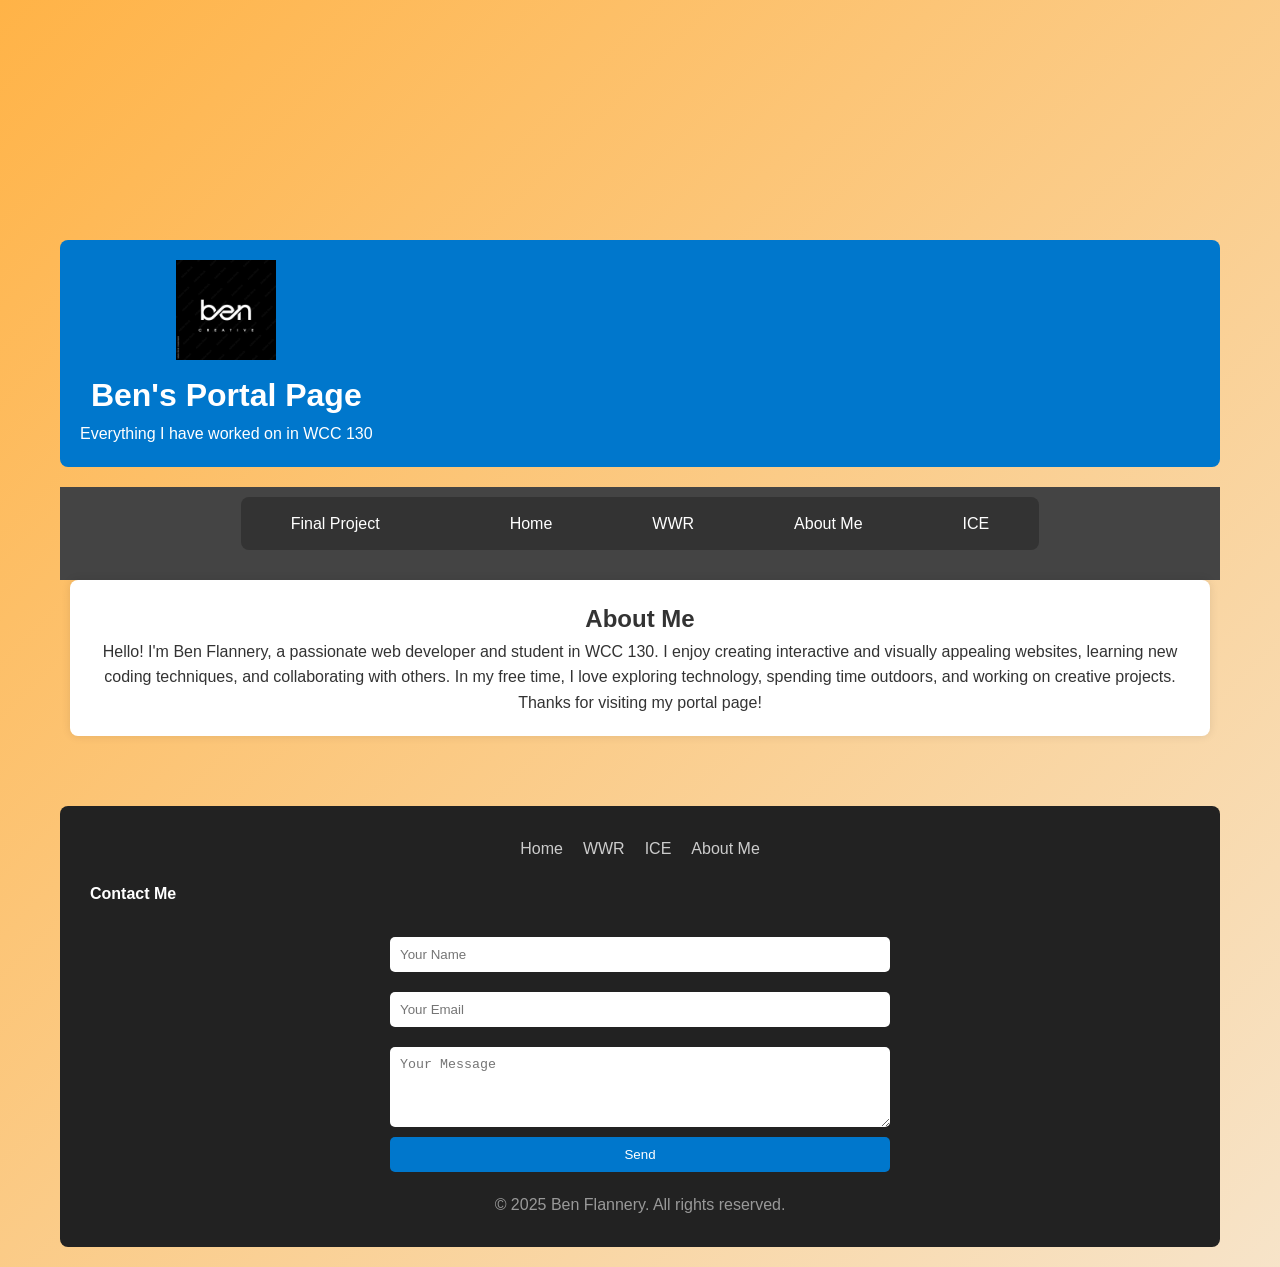
<file: index.html>
<!DOCTYPE html>
<html lang="en">
<head>
    <meta charset="UTF-8">
    <meta name="viewport" content="width=device-width, initial-scale=1.0">
    <title>Ben's Portal Page</title>
    <link rel="stylesheet" href="styles/style.css">
    
    <style>
        * {
            box-sizing: border-box;
            margin: 0;
            padding: 0;
        }

        body {
            font-family: 'Segoe UI', Tahoma, Geneva, Verdana, sans-serif;
            background-color: #f4f4f4;
            color: #333;
            line-height: 1.6;
        }

        body {
    font-family: 'Segoe UI', Tahoma, Geneva, Verdana, sans-serif;
    background: linear-gradient(-45deg, #0077cc, #00c6ff, #f4f4f4, #ffb347);
    background-size: 400% 400%;
    animation: gradientBG 15s ease infinite;
    color: #333;
    line-height: 1.6;
    min-height: 100vh;
    padding-top: 220px;
}

@keyframes gradientBG {
    0% {background-position: 0% 50%;}
    50% {background-position: 100% 50%;}
    100% {background-position: 0% 50%;}
}

/* Hero image section */
.hero-image {
    position: fixed;
    top: 0;
    left: 0;
    width: 100vw;
    height: 200px;
    object-fit: cover;
    z-index: -1;
    filter: brightness(0.7);
}

        #wrapper {
            max-width: 1200px;
            margin: auto;
            padding: 20px;
        }

        header {
            background: #0077cc;
            color: white;
            padding: 20px;
            text-align: center;
            border-radius: 8px;
            margin-bottom: 20px;
        }

        header img {
            max-width: 100px;
            display: block;
            margin: 0 auto 10px;
        }

        nav ul {
            display: flex;
            justify-content: center;
            background-color: #333;
            list-style: none;
            border-radius: 8px;
            margin-bottom: 20px;
        }

        nav ul li {
            margin: 0 15px;
        }

        nav ul li a {
            color: white;
            text-decoration: none;
            padding: 14px 20px;
            display: block;
        }

        nav ul li a:hover {
            background-color: #555;
            border-radius: 5px;
        }

        main {
            display: grid;
            grid-template-columns: repeat(auto-fit, minmax(300px, 1fr));
            gap: 20px;
            margin-bottom: 30px;
        }

        section {
            background: white;
            padding: 20px;
            border-radius: 8px;
            box-shadow: 0 0 10px rgba(0, 0, 0, 0.1);
        }

        section img {
            width: 100%;
            border-radius: 5px;
            margin-bottom: 15px;
        }

        footer {
            background-color: #222;
            color: white;
            padding: 30px;
            border-radius: 8px;
        }

        footer ul {
            list-style: none;
            padding: 0;
            display: flex;
            flex-wrap: wrap;
            justify-content: center;
            margin-bottom: 20px;
        }

        footer ul li {
            margin: 0 10px;
        }

        footer ul li a {
            color: #ccc;
            text-decoration: none;
        }

        footer ul li a:hover {
            color: white;
        }

        footer form {
            max-width: 500px;
            margin: 20px auto;
            display: flex;
            flex-direction: column;
        }

        footer form input,
        footer form textarea {
            padding: 10px;
            margin: 10px 0;
            border: none;
            border-radius: 5px;
        }

        footer form button {
            padding: 10px;
            background-color: #0077cc;
            color: white;
            border: none;
            border-radius: 5px;
            cursor: pointer;
        }

        footer p {
            text-align: center;
            margin-top: 20px;
            color: #999;
        }

/* Add this CSS to your <style> section for dropdown styling */
.dropdown {
    position: relative;
    display: inline-block;
}

.dropbtn {
    color: white;
    text-decoration: none;
    padding: 14px 20px;
    display: block;
    background: none;
    border: none;
    cursor: pointer;
}

.dropdown-content {
    display: none;
    position: absolute;
    background-color: #333;
    min-width: 220px;
    box-shadow: 0 8px 16px rgba(0,0,0,0.2);
    z-index: 1;
    border-radius: 0 0 8px 8px;
}

.dropdown-content a {
    color: white;
    padding: 12px 16px;
    text-decoration: none;
    display: block;
    border-bottom: 1px solid #555;
}

.dropdown-content a:last-child {
    border-bottom: none;
}

.dropdown:hover .dropdown-content {
    display: block;
}

.dropdown-content a:hover {
    background-color: #555;
}

</style>
</head>
<body>
    <div id="wrapper">
        <header>
            <div class="header-flex">
            <img src="images/bencreative.png" alt="Ben's Logo">
            <div class="header-text">
            <h1>Ben's Portal Page</h1>
            <p>Everything I have worked on in WCC 130</p>
        </div>
        </div>
        </header>

<nav>
     <ul>
        <li><a href="Finalproject.html">Final Project</a><li></li></a></li>
        <li><a href="index.html">Home</a></li>
        <li><a href="wwr/index.html">WWR</a></li>
        <li><a href="aboutme.html">About Me</a></li>
        <li class="dropdown">
            <a href="ice/index.html" class="dropbtn">ICE</a>
            <div class="dropdown-content">
                <a href="ice/gallery.html">Gallery Project</a>
                <a href="ice/positioning.html">Positioning Project</a>
                <a href="ice/grid_flags.html">Grid Flags Project</a>
                <a href="ice/signup.html">Signup Project</a>
                <a href="ice/prophet_cards.html">Prophet Cards</a>
                <a href="ice/favorite_devo.html">Favorite Devo</a>
                <a href="ice/fathersday.html">Fathers Day</a>
                <a href="ice/apostle-spotlight.html">Apostle Spotlight</a>
            </div>
        </li>
     </ul>
</nav>

<main>
    <section id="about-me">
        <h2>About Me</h2>
        <p>
            Hello! I'm Ben Flannery, a passionate web developer and student in WCC 130. I enjoy creating interactive 
            and visually appealing websites, learning new coding techniques, and collaborating with others. In my free time, I love exploring technology, 
            spending time outdoors, and working on creative projects. Thanks for visiting my portal page!
        </p>
    </section>
</main>


        <footer>
            <ul>
                <li><a href="index.html">Home</a></li>
                <li><a href="wwr/index.html">WWR</a></li>
                <li><a href="ice/index.html">ICE</a></li>
                <li><a href="aboutme.html">About Me</a></li>
            </ul>

            <h4>Contact Me</h4>
            <form>
                <input type="text" placeholder="Your Name" required>
                <input type="email" placeholder="Your Email" required>
                <textarea placeholder="Your Message" rows="4" required></textarea>
                <button type="submit">Send</button>
            </form>

            <p>&copy; 2025 Ben Flannery. All rights reserved.</p>
        </footer>
    </div>
</body>
</html>
</file>
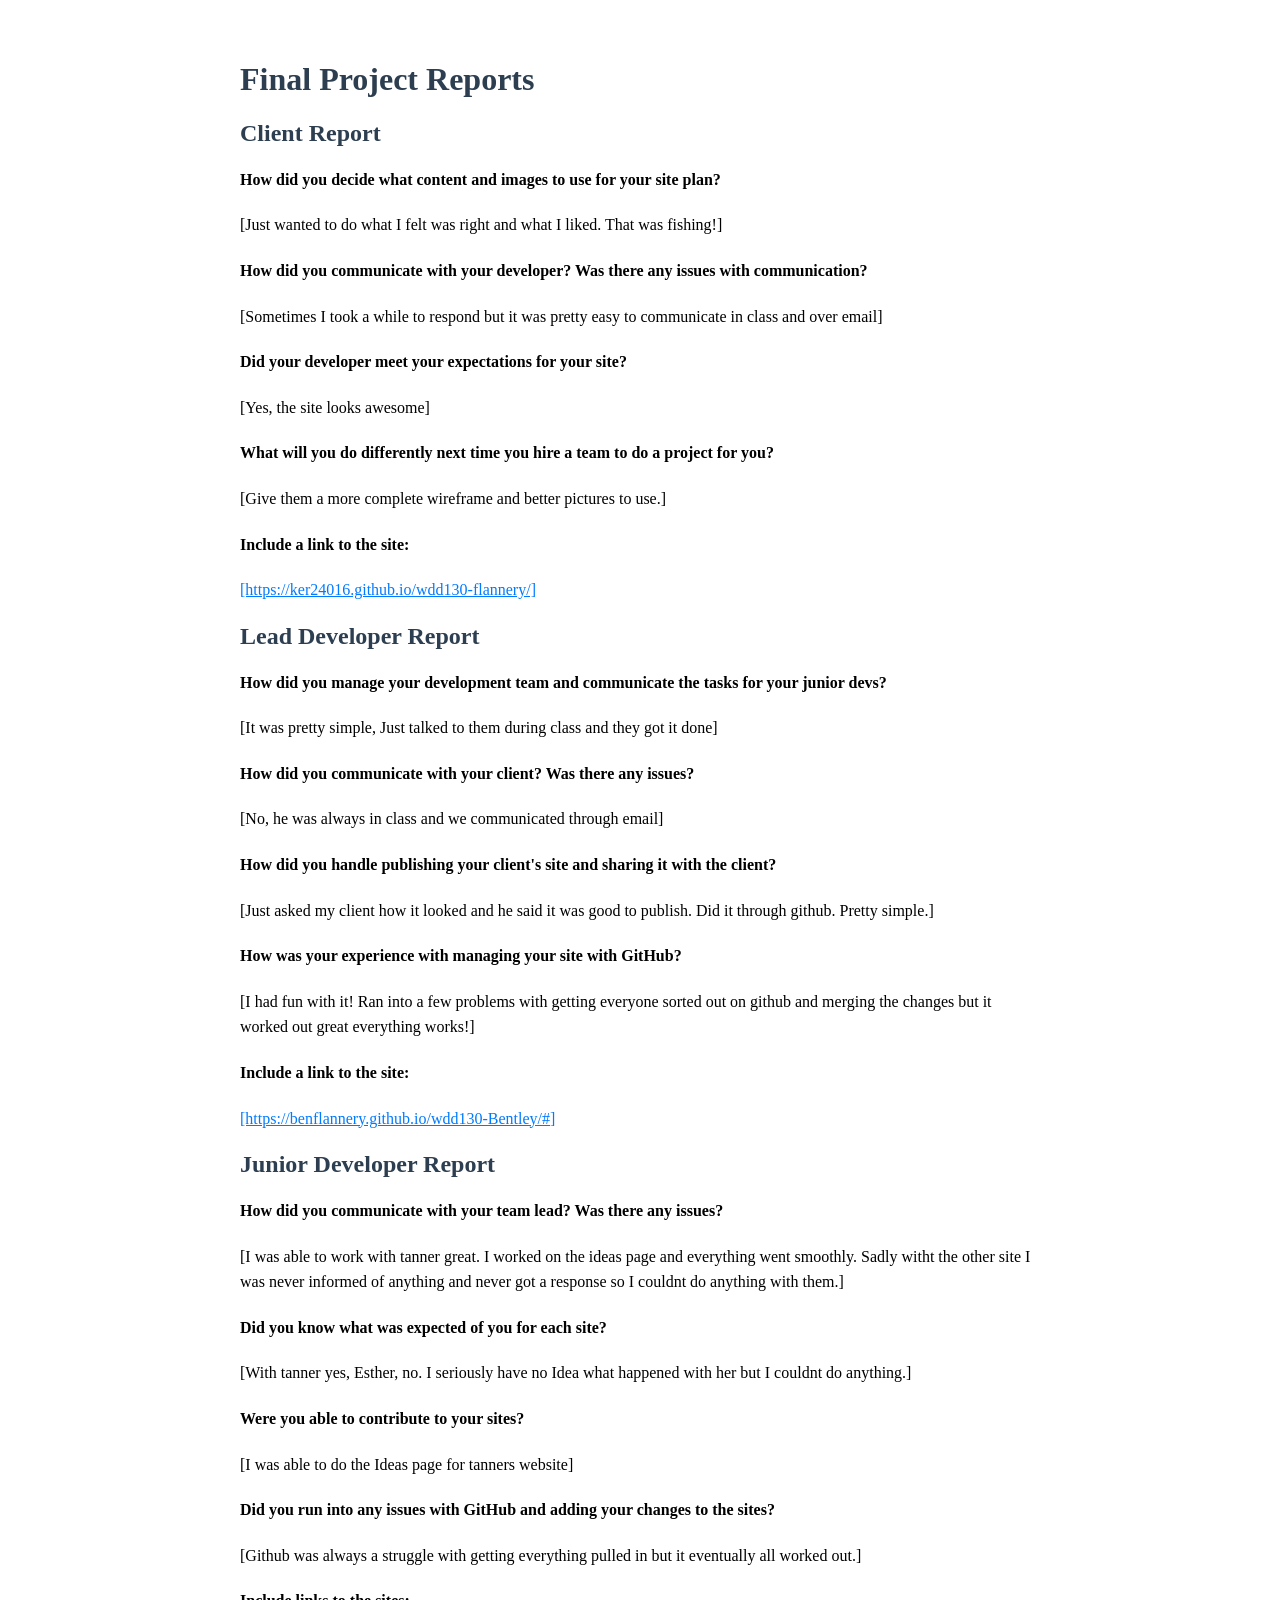
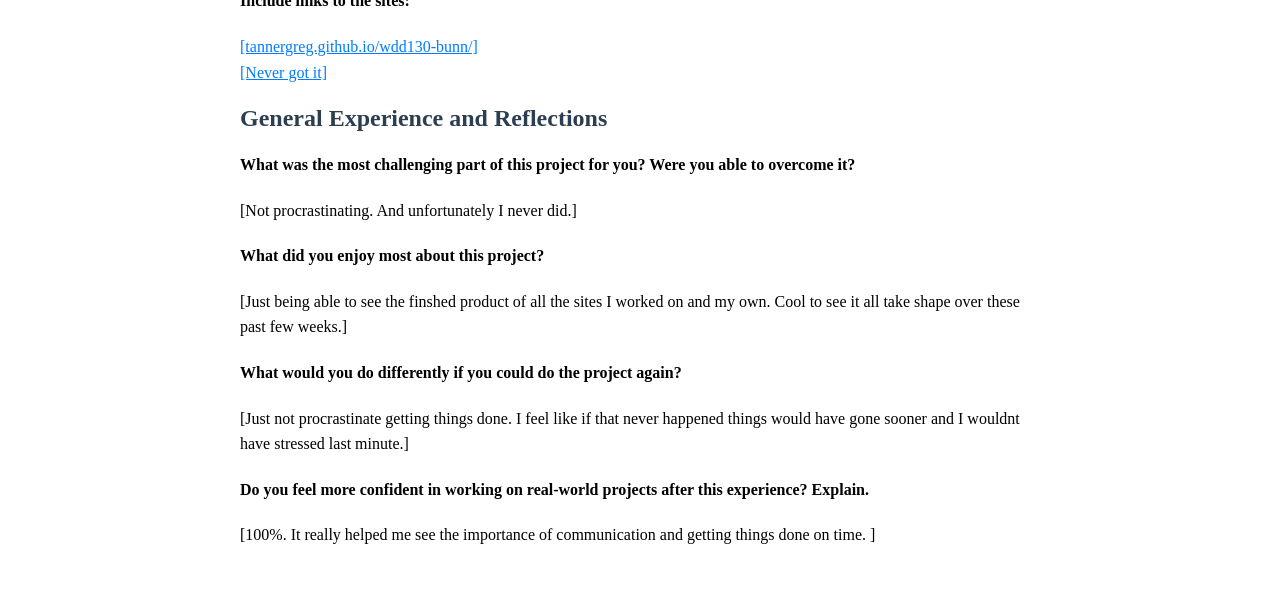
<file: Finalproject.html>
<!DOCTYPE html>
<html lang="en">
<head>
  <meta charset="UTF-8" />
  <meta name="viewport" content="width=device-width, initial-scale=1.0"/>
  <title>Client Report</title>
  <style>
    body {
      font-family: Georgia, serif;
      max-width: 800px;
      margin: 0 auto;
      padding: 40px;
      background-color: #ffffff;
    }
    h1, h2 {
      color: #2c3e50;
    }
    p {
      line-height: 1.6;
      margin-bottom: 20px;
    }
    a {
      color: #007BFF;
    }
  </style>
</head>
<body>
  <h1>Final Project Reports</h1>

  <h2>Client Report</h2>
  <p><strong>How did you decide what content and images to use for your site plan?</strong></p>
  <p>[Just wanted to do what I felt was right and what I liked. That was fishing!]</p>

  <p><strong>How did you communicate with your developer? Was there any issues with communication?</strong></p>
  <p>[Sometimes I took a while to respond but it was pretty easy to communicate in class and over email]</p>

  <p><strong>Did your developer meet your expectations for your site?</strong></p>
  <p>[Yes, the site looks awesome]</p>

  <p><strong>What will you do differently next time you hire a team to do a project for you?</strong></p>
  <p>[Give them a more complete wireframe and better pictures to use.]</p>

  <p><strong>Include a link to the site:</strong></p>
  <p><a href="#">[https://ker24016.github.io/wdd130-flannery/]</a></p>

  <h2>Lead Developer Report</h2>
  <p><strong>How did you manage your development team and communicate the tasks for your junior devs?</strong></p>
  <p>[It was pretty simple, Just talked to them during class and they got it done]</p>

  <p><strong>How did you communicate with your client? Was there any issues?</strong></p>
  <p>[No, he was always in class and we communicated through email]</p>

  <p><strong>How did you handle publishing your client's site and sharing it with the client?</strong></p>
  <p>[Just asked my client how it looked and he said it was good to publish. Did it through github. Pretty simple.]</p>

  <p><strong>How was your experience with managing your site with GitHub?</strong></p>
  <p>[I had fun with it! Ran into a few problems with getting everyone sorted out on github and merging the changes but it 
    worked out great everything works!]</p>

  <p><strong>Include a link to the site:</strong></p>
  <p><a href="#">[https://benflannery.github.io/wdd130-Bentley/#]</a></p>

  <h2>Junior Developer Report</h2>
  <p><strong>How did you communicate with your team lead? Was there any issues?</strong></p>
  <p>[I was able to work with tanner great. I worked on the ideas page and everything went smoothly. Sadly witht the other
    site I was never informed of anything and never got a response so I couldnt do anything with them.]</p>

  <p><strong>Did you know what was expected of you for each site?</strong></p>
  <p>[With tanner yes, Esther, no. I seriously have no Idea what happened with her but I couldnt do anything.]</p>

  <p><strong>Were you able to contribute to your sites?</strong></p>
  <p>[I was able to do the Ideas page for tanners website]</p>

  <p><strong>Did you run into any issues with GitHub and adding your changes to the sites?</strong></p>
  <p>[Github was always a struggle with getting everything pulled in but it eventually all worked out.]</p>

  <p><strong>Include links to the sites:</strong></p>
  <p><a href="#">[tannergreg.github.io/wdd130-bunn/]</a><br><a href="#">[Never got it]</a></p>

  <h2>General Experience and Reflections</h2>
  <p><strong>What was the most challenging part of this project for you? Were you able to overcome it?</strong></p>
  <p>[Not procrastinating. And unfortunately I never did.]</p>

  <p><strong>What did you enjoy most about this project?</strong></p>
  <p>[Just being able to see the finshed product of all the sites I worked on and my own. Cool to see it all take shape over these past few weeks.]</p>

  <p><strong>What would you do differently if you could do the project again?</strong></p>
  <p>[Just not procrastinate getting things done. I feel like if that never happened things would have gone sooner and I wouldnt have stressed last minute.]</p>

  <p><strong>Do you feel more confident in working on real-world projects after this experience? Explain.</strong></p>
  <p>[100%. It really helped me see the importance of communication and getting things done on time. ]</p>
</body>
</html>
</file>
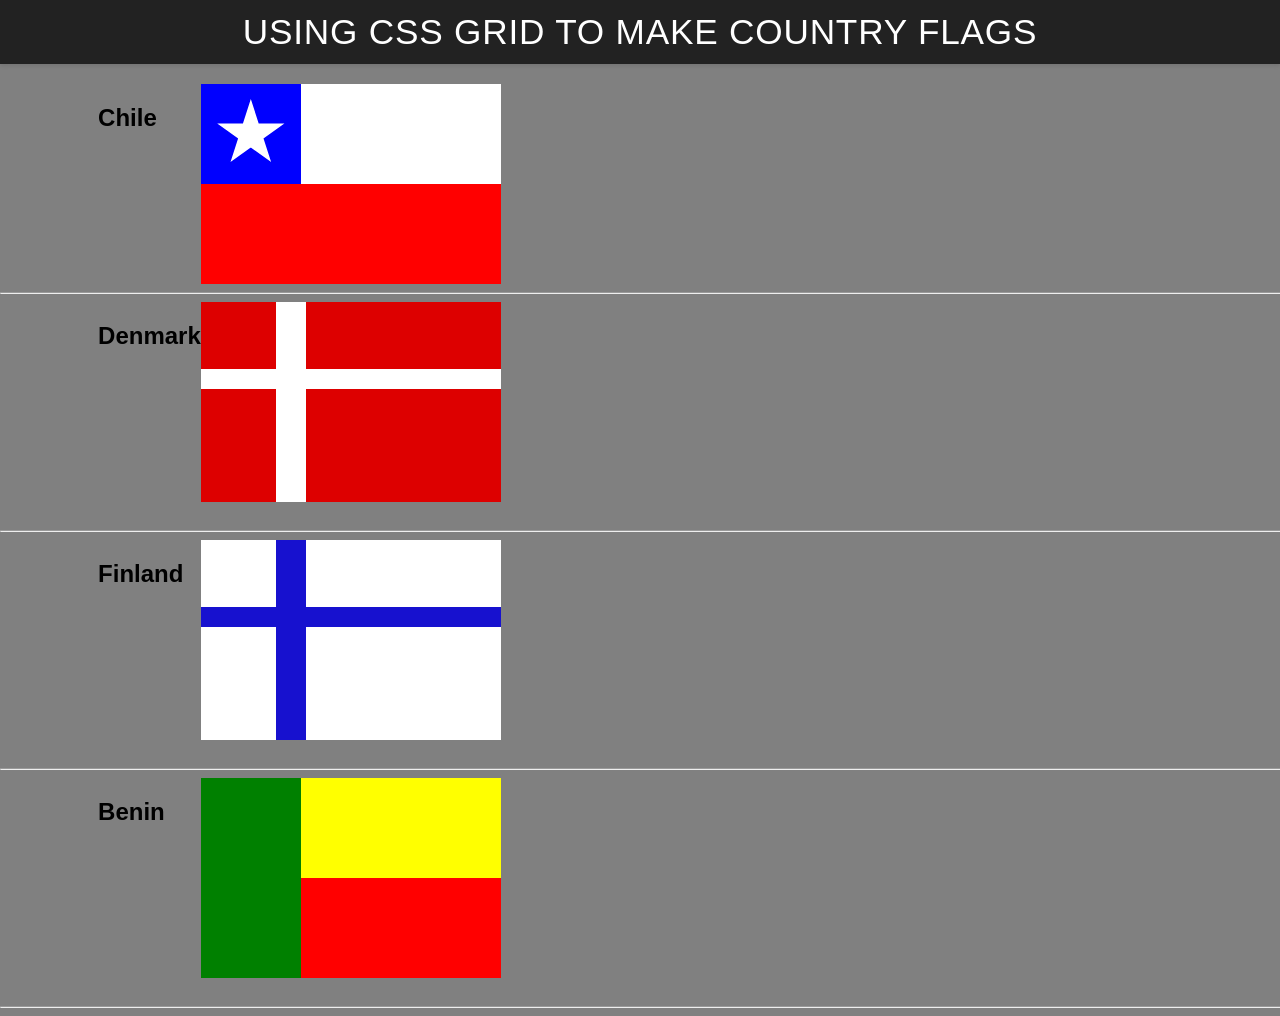
<file: flags.html>
<!DOCTYPE html>
<html lang="en">

<head>
    <meta charset="UTF-8">
    <meta name="viewport" content="width=device-width, initial-scale=1.0">
    <title>Flag</title>
    <style>
        body {
            margin: 0;
            font-family: 'Helvetica Neue', sans-serif;
            background-color: gray;
        }

        header {
            background-color: #222;
            color: #fff;
            padding: 0.75rem 1.5rem;
            display: flex;
            align-items: center;
            justify-content: center;
            font-size: 1.1rem;
            letter-spacing: 0.05rem;
            text-transform: uppercase;
            box-shadow: 0 2px 4px rgba(0, 0, 0, 0.1);
        }

        header h1 {
            margin: 0;

            font-weight: 400;
        }
        main {
            display: grid;
            grid-template-columns: .1fr .1fr 1fr .1fr;
            margin-top: 20px;
        }
        hr {
            width: 100%;
            grid-column: 1 / 5;
        }
        h2 {
            grid-column: 2/3;
        }

        #blue {
            background: blue;
            grid-column: 1 / 2;
            display: grid;
            align-items: center;
            justify-items: center;
        }

        #white {
            background: white;
            grid-column: 2 / 4;
        }

        #red {
            background: red;
            grid-column: 1 / 4;
        }

        #chile {
            display: grid;
            grid-template-columns: 1fr 1fr 1fr;
            grid-template-rows: 1fr 1fr;
            height: 200px;
            width: 300px;
        }

        .star {
            width: 70px;
            aspect-ratio: 1;
            background: white;
            clip-path: polygon(50% 0, 79% 90%, 2% 35%, 98% 35%, 21% 90%);
        }

        #denmark {
            display: grid;
            grid-template-columns: 1fr 0.4fr 2.6fr;
            grid-template-rows: 1fr 0.3fr 1.7fr;
            height: 200px;
            width: 300px;
            margin-bottom: 20px;
        }
        .dred {
            background: #d00;
        }
        .dwhite {
            background: #fff;
        }
        .dred1 { grid-column: 1 / 2; grid-row: 1 / 2; }
        .dred2 { grid-column: 1 / 2; grid-row: 2 / 4; }
        .dred3 { grid-column: 2 / 4; grid-row: 3 / 4; }
        .dred4 { grid-column: 3 / 4; grid-row: 1 / 3; }
        .dwhite1 { grid-column: 2 / 3; grid-row: 1 / 4; }
        .dwhite2 { grid-column: 1 / 4; grid-row: 2 / 3; }


         #finland {
    display: grid;
    grid-template-columns: 1fr 0.4fr 2.6fr;
    grid-template-rows: 1fr 0.3fr 1.7fr;
    height: 200px;
    width: 300px;
    margin-bottom: 20px;
    position: relative;
}
.fwhite-bg {
    background: #fff;
    grid-column: 1 / 4;
    grid-row: 1 / 4;
    z-index: 1;
}
.fblue-vert {
    background: rgb(23, 17, 207);
    grid-column: 2 / 3;
    grid-row: 1 / 4;
    z-index: 2;
}
.fblue-horiz {
    background: rgb(23, 17, 207);
    grid-column: 1 / 4;
    grid-row: 2 / 3;
    z-index: 2;
}

        #benin {
            display: grid;
            grid-template-columns: 1fr 2fr;
            grid-template-rows: 1fr 1fr;
            height: 200px;
            width: 300px;
            margin-bottom: 20px;
        }

        #bgreen {
            background: green;
            grid-column: 1 / 2;
            grid-row: 1 / 3;
        }

        #byellow {
            background: yellow;
            grid-column: 2 / 3;
            grid-row: 1 / 2;
        }

        #bred {
            background: red;
            grid-column: 2 / 3;
            grid-row: 2 / 3;
        }
</style>
    </style>
</head>

<body>
    <header>
        <h1>Using CSS Grid to make Country Flags</h1>
    </header>
    <main>
        <h2>Chile</h2>
        <div id="chile">
            <div id="blue">
                <div class="star"></div>
            </div>
            <div id="white"></div>
            <div id="red"></div>
        </div>
        <hr>

        <h2>Denmark</h2>
        <div id="denmark">
            <div class="dred dred1"></div>
            <div class="dred dred2"></div>
            <div class="dred dred3"></div>
            <div class="dred dred4"></div>
            <div class="dwhite dwhite1"></div>
            <div class="dwhite dwhite2"></div>

        </div>
        <hr>

        <h2>Finland</h2>
        <div id="finland">
        <div id="finland">
    <div class="fwhite-bg"></div>
    <div class="fblue-vert"></div>
    <div class="fblue-horiz"></div>
        </div>
        </div>
        <hr>

        <h2>Benin</h2>
        <div id="benin">
            <div id="bgreen"></div>
            <div id="byellow"></div>
            <div id="bred"></div>
        </div>
        <hr>
    </main>
</body>

</html>
</file>
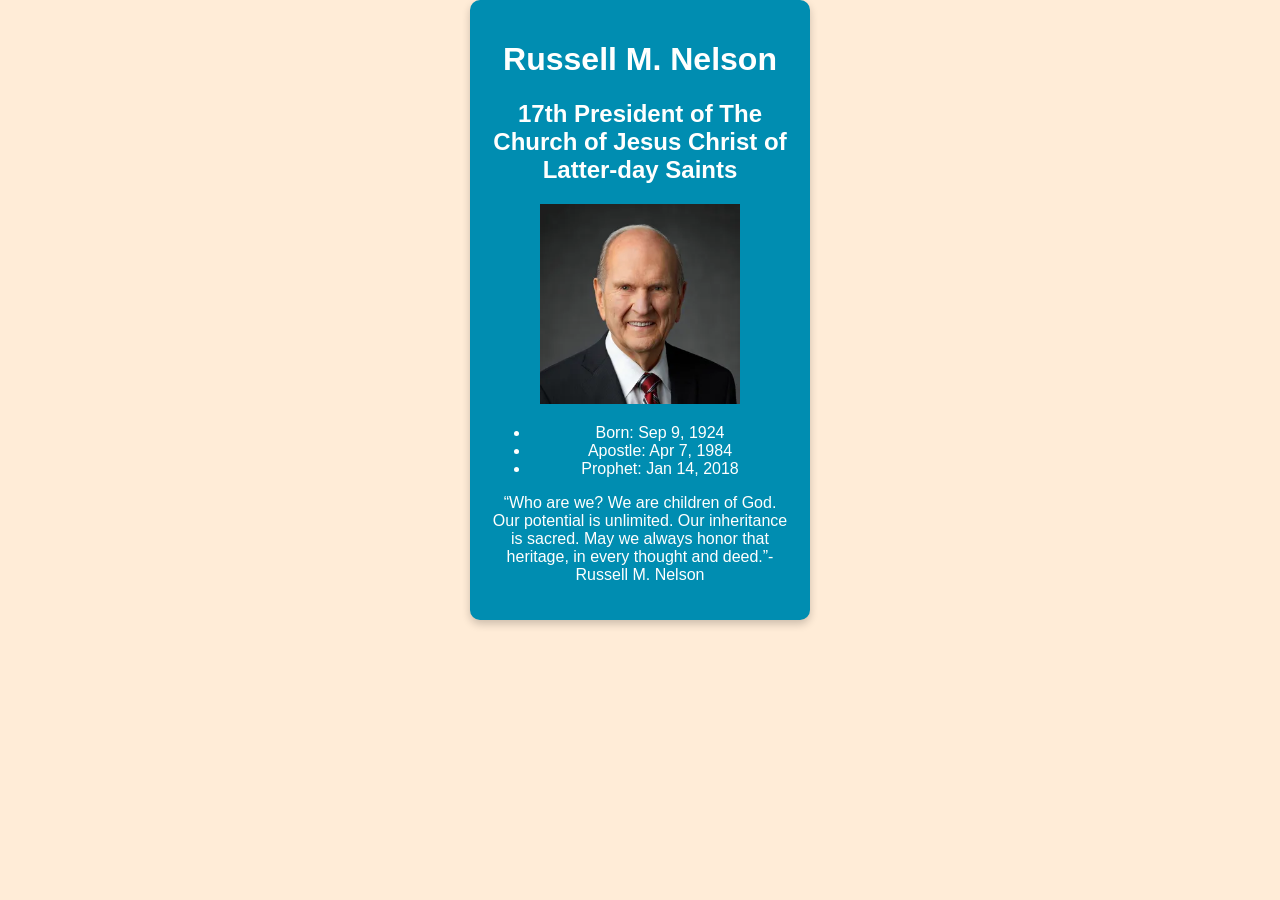
<file: nelson.html>
<!DOCTYPE html>
<html lang="en">
<head>
    <meta charset="UTF-8">
    <meta name="viewport" content="width=device-width, initial-scale=1.0">
    <title>Russell M. Nelson</title>
    <style>
        /* Insert styles here, this is called an internal stylesheet  */
        body {
            background: #ffecd7;
            font-family: Arial, sans-serif;
            align-items: center;
            margin: 0;
        }

        .card {
            background: #008db1;
            border-radius: 10px;
            box-shadow: 0 4px 8px rgba(0, 0, 0, 0.2);
            padding: 20px;
            text-align: center;
            width: 300px;
            margin: auto;
            color: #fffffe;
        }

    </style>
</head>
<body>

    <div id="wrapper">
        <div class="card">
            <h1>Russell M. Nelson</h1>
            <h2>17th President of The Church of Jesus Christ of Latter-day Saints</h2>
            <img src="images/russell_nelson.png" alt="Russell M. Nelson" style="width: 200px; height: auto;">

        <main>
            <ul>
                <li> Born: Sep 9, 1924</li>
                <li> Apostle: Apr 7, 1984</li>
                <li> Prophet: Jan 14, 2018</li>
            </ul>
        </main>

            <p>“Who are we? We are children of God. Our potential 
                is unlimited. Our inheritance is sacred. May we always
                honor that heritage, in every thought and deed.”- Russell M. Nelson
            </p>
        </div>
    </div>
</body>
</html>
</file>
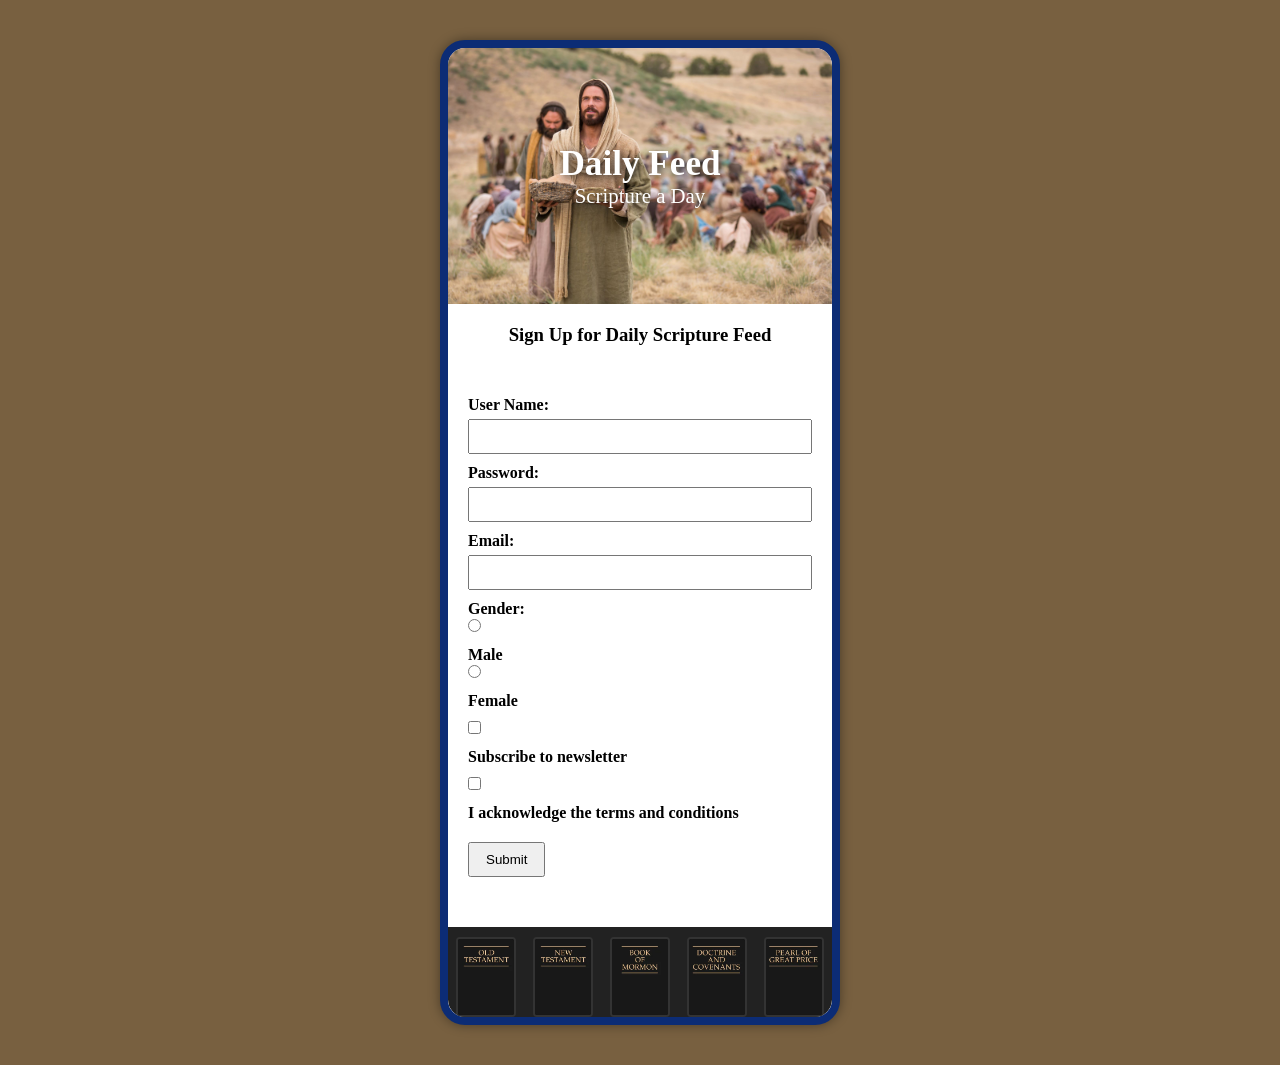
<file: signup.html>
<!DOCTYPE html>
<html lang="en">

<head>
  <meta charset="UTF-8" />
  <meta name="viewport" content="width=device-width, initial-scale=1.0" />
  <title>Daily Feed Sign Up</title>
  <style>
    * {
      margin: 0;
      box-sizing: border-box;
    }

    body {
      background: rgb(120, 96, 64);
      font-family: Georgia, serif;
    }

    #formContainer {
      width: 400px;
      margin: 40px auto;
      border: 8px solid #0c2c75;
      background-color: white;
      border-radius: 25px;
      overflow: hidden;
      box-shadow: 0px 0px 12px rgba(0, 0, 0, 0.4);
      position: relative;
      padding-bottom: 120px; /* space for book row */
    }

    .form-header {
      position: relative;
      width: 100%;
      height: auto;
      

    }

    .form-header img {
      width: 100%;
      height: auto;
      display: block;
      

    }

    .header-text {
      position: absolute;
      top: 0;
      left: 0;
      width: 100%;
      height: 100%;
      color: white;
      text-shadow: 2px 2px 8px #222;
      display: flex;
      flex-direction: column;
      align-items: center;
      justify-content: center;
    }

    .header-text h1 {
      font-size: 2.2em;
      margin: 0;
      font-weight: bold;
    }

    .header-text h2 {
      font-size: 1.3em;
      margin: 0;
      font-weight: normal;
    }

    h3 {
      text-align: center;
      margin: 20px 0;
      font-weight: bold;
    }

    form {
      padding: 20px;
    }

    label {
      display: block;
      margin-top: 10px;
      font-weight: bold;
    }

    input[type="text"],
    input[type="password"],
    input[type="email"] {
      width: 100%;
      padding: 8px;
      margin-top: 5px;
    }

    input[type="radio"],
    input[type="checkbox"] {
      margin-right: 5px;
    }

    section {
      margin-top: 10px;
    }

    button[type="submit"] {
      padding: 8px 16px;
      margin-top: 10px;
    }

    #closeBtn {
      position: absolute;
      top: 10px;
      left: 10px;
      background: white;
      border: none;
      font-size: 16px;
      font-weight: bold;
      padding: 5px 10px;
      cursor: pointer;
    }

    #output {
      max-width: 600px;
      margin: 20px auto;
      color: white;
      font-family: Georgia, serif;
    }

    #output ul {
      padding-left: 20px;
    }

    #output li {
      margin-bottom: 5px;
    }

    .book-row {
      display: flex;
      justify-content: space-between;
      align-items: flex-end;
      position: absolute;
      bottom: 0;
      left: 0;
      width: 100%;
      background: #222;
      padding: 10px 0 0 0;
      border-bottom-left-radius: 17px;
      border-bottom-right-radius: 17px;
    }

    .book {
      display: flex;
      flex-direction: column;
      align-items: center;
      width: 20%;
    }

    .book img {
      width: 60px;
      height: 80px;
      object-fit: cover;
      border: 2px solid #333;
      border-radius: 4px;
      background: #111;
    }

    .book span {
      color: #e2b76a;
      font-size: 0.8em;
      text-align: center;
      margin-top: 4px;
      font-family: 'Georgia', serif;
      font-weight: bold;
      letter-spacing: 0.5px;
    }
  </style>
</head>

<body>
  <div id="formContainer">
    <button type="button" id="closeBtn">X</button>
    <div class="form-header">
      <img src="images/jesus_feeds_5000.jpeg" alt="Daily Feed Banner" />
      <div class="header-text">
        <h1>Daily Feed</h1>
        <h2>Scripture a Day</h2>
      </div>
    </div>
    <h3>Sign Up for Daily Scripture Feed</h3>
    <form id="myForm">
      <label for="username">User Name:</label>
      <input type="text" id="username" name="username" required />

      <label for="password">Password:</label>
      <input type="password" id="password" name="password" required />

      <label for="email">Email:</label>
      <input type="email" id="email" name="email" required />

      <label>Gender:</label>
      <div>
        <input type="radio" id="male" name="gender" value="male" required />
        <label for="male">Male</label>
        <input type="radio" id="female" name="gender" value="female" required />
        <label for="female">Female</label>
      </div>

      <section>
        <input type="checkbox" id="newsletter" name="newsletter" />
        <label for="newsletter">Subscribe to newsletter</label>
      </section>

      <section>
        <input type="checkbox" id="conditions" name="conditions" required />
        <label for="conditions">I acknowledge the terms and conditions</label>
      </section>

      <section>
        <button type="submit">Submit</button>
      </section>
    </form>

    <div class="book-row">
      <div class="book">
        <img src="images/old_testament.webp" alt="Old Testament" />
      </div>
      <div class="book">
        <img src="images/new_testament.webp" alt="New Testament" />
      </div>
      <div class="book">
        <img src="images/book_of_mormon.webp" alt="Book of Mormon" />
      </div>
      <div class="book">
        <img src="images/doctrine_and_covenants.webp" alt="Doctrine and Covenants" />
      </div>
      <div class="book">
        <img src="images/pearl_of_great_price.webp" alt="Pearl of Great Price" />
      </div>
    </div>
  </div>

  <div id="output"></div>

  <script>
    document.getElementById("closeBtn").addEventListener("click", function () {
      document.getElementById("formContainer").style.display = "none";
    });

    const form = document.getElementById("myForm");
    const output = document.getElementById("output");

    form.addEventListener("submit", function (event) {
      event.preventDefault();

      const formData = new FormData(form);
      const entries = [];

      for (const [key, value] of formData.entries()) {
        if (key === "password") {
          entries.push(`<strong>${key}</strong>: ${value} (you should probably encrypt the password)`);
        } else {
          entries.push(`<strong>${key}</strong>: ${value}`);
        }
      }

      output.innerHTML = `
        <br>
        <h3>Here is the data that would be sent to the server:</h3>
        <ul>
          ${entries.map(item => `<li>${item}</li>`).join("")}
        </ul>
      `;
    });
  </script>
</body>

</html>
</file>
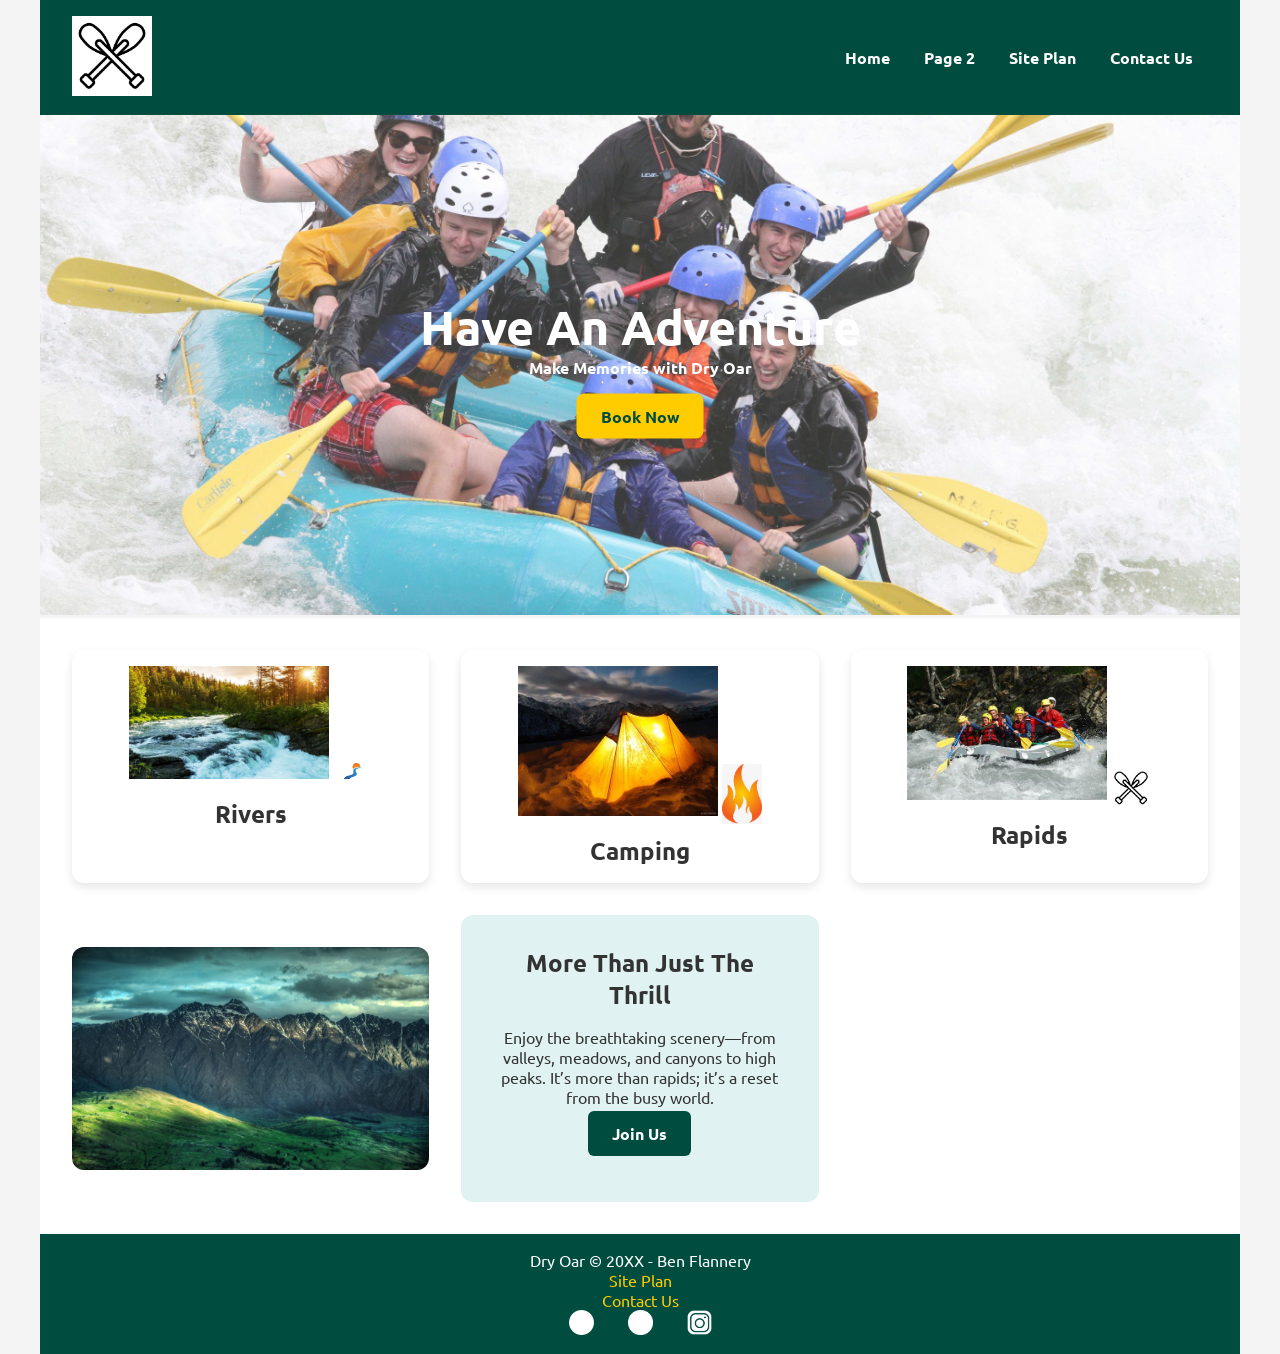
<file: wwrfinal.html>
<!DOCTYPE html>
<html lang="en">
<head>
    <meta charset="UTF-8">
    <meta http-equiv="X-UA-Compatible" content="IE=edge">
    <meta name="viewport" content="width=device-width, initial-scale=1.0">
    <title>Dry Oar Adventures</title>
    <link href="https://fonts.googleapis.com/css2?family=Ubuntu:wght@400;700&display=swap" rel="stylesheet">
    <style>
        /* Reset */
        * {
            box-sizing: border-box;
            margin: 0;
            padding: 0;
        }

        /* Base Styles */
        body {
            font-family: 'Ubuntu', sans-serif;
            background-color: #f4f4f4;
            color: #333;
        }

        #content {
            max-width: 1200px;
            margin: 0 auto;
        }

        /* Header */
        header {
            background-color: #004d40;
            display: flex;
            justify-content: space-between;
            align-items: center;
            padding: 1rem 2rem;
            flex-wrap: wrap;
        }

        #logo {
            width: 80px;
        }

        nav a {
            color: white;
            text-decoration: none;
            margin: 0 15px;
            font-weight: bold;
            transition: color 0.3s ease;
        }

        nav a:hover {
            color: #ffcc00;
        }

        /* Hero Section */
        #hero {
            position: relative;
            text-align: center;
            color: white;
        }

        #hero-img {
            width: 100%;
            height: 500px;
            object-fit: cover;
            opacity: 0.8;
        }

        #hero-msg {
            position: absolute;
            top: 50%;
            left: 50%;
            transform: translate(-50%, -50%);
        }

        .home-title {
            font-size: 3rem;
            font-weight: 700;
        }

        .button-box .book {
            display: inline-block;
            margin-top: 1rem;
            padding: 0.75rem 1.5rem;
            background-color: #ffcc00;
            color: #004d40;
            font-weight: bold;
            text-decoration: none;
            border-radius: 8px;
            transition: background-color 0.3s ease;
        }

        .button-box .book:hover {
            background-color: #ffa500;
        }

        /* Main Grid */
        .home-grid {
            display: grid;
            grid-template-columns: repeat(auto-fit, minmax(300px, 1fr));
            gap: 2rem;
            padding: 2rem;
            background-color: white;
        }

        .card {
            background: #fff;
            border-radius: 12px;
            box-shadow: 0 4px 10px rgba(0,0,0,0.1);
            padding: 1rem;
            text-align: center;
            transition: transform 0.3s ease;
        }

        .card:hover {
            transform: translateY(-5px);
        }

        .card-img {
            width: 100%;
            max-width: 200px;
            margin: 0 auto 1rem;
        }

        .icon {
            width: 40px;
            margin-bottom: 0.5rem;
        }

        /* Message Section */
        .msg {
            background-color: #e0f2f1;
            padding: 2rem;
            text-align: center;
            border-radius: 12px;
        }

        .msg h2 {
            margin-bottom: 1rem;
        }

        .msg p {
            max-width: 600px;
            margin: 0 auto 1rem;
        }

        .join {
            background-color: #004d40;
            color: white;
            padding: 0.75rem 1.5rem;
            text-decoration: none;
            border-radius: 6px;
            font-weight: bold;
        }

        .join:hover {
            background-color: #00695c;
        }

        /* Mountains Image */
        .mountains {
            width: 100%;
            display: block;
            margin: 2rem 0;
            border-radius: 12px;
        }

        /* Footer */
        footer {
            background-color: #004d40;
            color: white;
            text-align: center;
            padding: 1rem 0;
        }

        footer a {
            color: #ffcc00;
            text-decoration: none;
            margin: 0 10px;
        }

        footer .social img {
            width: 25px;
            margin: 0 5px;
            filter: brightness(0) invert(1);
            transition: transform 0.3s ease;
        }

        footer .social img:hover {
            transform: scale(1.2);
        }
    </style>
</head>
<body>
    <div id="content">
        <header>
            <a id="logo_link" href="index.html">
                <img src="images/oars.png" alt="Logo" id="logo">
            </a>
            <nav>
                <a href="index.html">Home</a>
                <a href="#">Page 2</a>
                <a href="site-plan-rafting.html">Site Plan</a>
                <a href="contactus.html">Contact Us</a>
            </nav>
        </header>

        <div id="hero">
            <div id="hero-box">
                <img id="hero-img" src="images/hero.png" alt="People enjoying white water rafting">
            </div>
            <section id="hero-msg">
                <h1 class="home-title">Have An Adventure</h1>
                <h4>Make Memories with Dry Oar</h4>
                <div class="button-box">
                    <a class="book" href="contactus.html">Book Now</a>
                </div>
            </section>
        </div>

        <main class="home-grid">
            <section class="card rivers-card">
                <img class="card-img" src="images/river.png" alt="River in forest">
                <img class="icon" src="images/rivericon.png" alt="River icon">
                <h2>Rivers</h2>
            </section>

            <section class="card camping-card">
                <img class="card-img" src="images/tent.png" alt="Tent in mountains">
                <img class="icon" src="images/fire.png" alt="Fire icon">
                <h2>Camping</h2>
            </section>

            <section class="card rapids-card">
                <img class="card-img" src="images/rafting.png" alt="Rafting boat">
                <img class="icon" src="images/oars.png" alt="Oars icon">
                <h2>Rapids</h2>
            </section>

            <img class="mountains" src="images/mountains.png" alt="Misty mountains">

            <section class="msg">
                <h2>More Than Just The Thrill</h2>
                <p>Enjoy the breathtaking scenery—from valleys, meadows, and canyons to high peaks. It’s more than rapids; it’s a reset from the busy world.</p>
                <a class="join" href="rivers.html">Join Us</a>
            </section>
        </main>

        <footer>
            <p>Dry Oar &copy; 20XX - Ben Flannery</p>
            <p><a href="site-plan-rafting.html">Site Plan</a></p>
            <p><a href="contactus.html">Contact Us</a></p>
            <div class="social">
                <a href="https://facebook.com" target="_blank"><img src="images/fb.png" alt="Facebook icon"></a>
                <a href="https://twitter.com" target="_blank"><img src="images/R.png" alt="Twitter icon"></a>
                <a href="https://instagram.com" target="_blank"><img src="images/insta.png" alt="Instagram icon"></a>
            </div>
        </footer>
    </div>
</body>
</html>
</file>
<file: styles/style.css>
/* General body styling */
body {
    max-width: 1600px; 
    margin: 0 auto; 
    padding: 0 20px; 
    background-color: #f4f4f4; /* Example background color */
    font-family: Arial, sans-serif; /* Set a default font */
}

/* Header styling */
header {
     display: flex;
    align-items: center;
    justify-content: space-between;
    background-color: #333;
    color: white;
    padding: 20px 40px;
    margin-bottom: 32px;
    box-sizing: border-box;
}

#logo_link {
    justify-self: center;
    align-self: center;
    padding-top: 5px;
}

/* Navigation styling */
nav {
    display: flex; 
    justify-content: space-around; 
    background-color: #444; 
    padding: 10px;
}

nav a {
    color: white; /* White text for links */
    text-decoration: none; /* Remove underline */
    margin: 0 15px; /* Add spacing between links */
    padding: 10px 20px; /* Add padding inside the links */

}

nav a:hover {
    color: #ff9800; /* Highlight color on hover */
}

/* Hero section styling */
#hero {
    display:grid;
    grid-template-columns: 1fr 3fr 1fr; /* Single column layout */
    text-align: center; /* Center-align text */
    padding: 50px 20px;
    background-color: #007acc; /* Example background color */
    color: white; /* White text for contrast */
}

.book, .join {
    background-color: #d9c2a3;
    color: black;
    text-decoration: none;
    font-size: 18px;
    padding: 15px 30px;
    margin-top: 50px;
    border-radius: 3px;
}
.card-img {
    border: 10px solid #d9c2a3;
}
main section img {
    box-sizing: border-box;
}

.card-img {
    border: 10px solid #000;
    box-sizing: border-box;
}

#hero-msg h1 {
    font-size: 2.5em; /* Larger font size for the main heading */
}

#hero-msg h4 {
    font-size: 1.2em; /* Smaller font size for the subheading */
}

/* Main content styling */
main {
    margin: 0;
    padding: 0 10px;
}

main section {
    text-align: center; 
    margin-bottom: 40px; 
}

/* Button box styling */
.button-box {
    text-align: center; /* Center-align buttons */
    margin: 20px 0;
}

.button-box button {
    padding: 10px 20px;
    background-color: #007acc; /* Example button color */
    color: white;
    border: none;
    border-radius: 5px;
    cursor: pointer;
}

.button-box button:hover {
    background-color: #005f99; /* Darker shade on hover */
}

/* Background section styling */
#background {
    height: 725px;
    background-color: #e0e0e0; /* Example light background color */
    display: flex;
    justify-content: center;
    align-items: center;
    text-align: center;
}

.mountains {
    width: 25%; /* Reduce the image size to 25% of its original width */
    height: auto; /* Maintain the aspect ratio */
    display: block; /* Ensure it behaves like a block element */
    margin: 0 auto; /* Center the image horizontally */
}

#hero-img {
    width: 100%; /* Make the image span the full width of the page */
    height: auto; /* Maintain the aspect ratio */
    display: block; /* Ensure it behaves like a block element */
}

h2 {
    margin: 0; /* Remove default margin */
}
</file>
